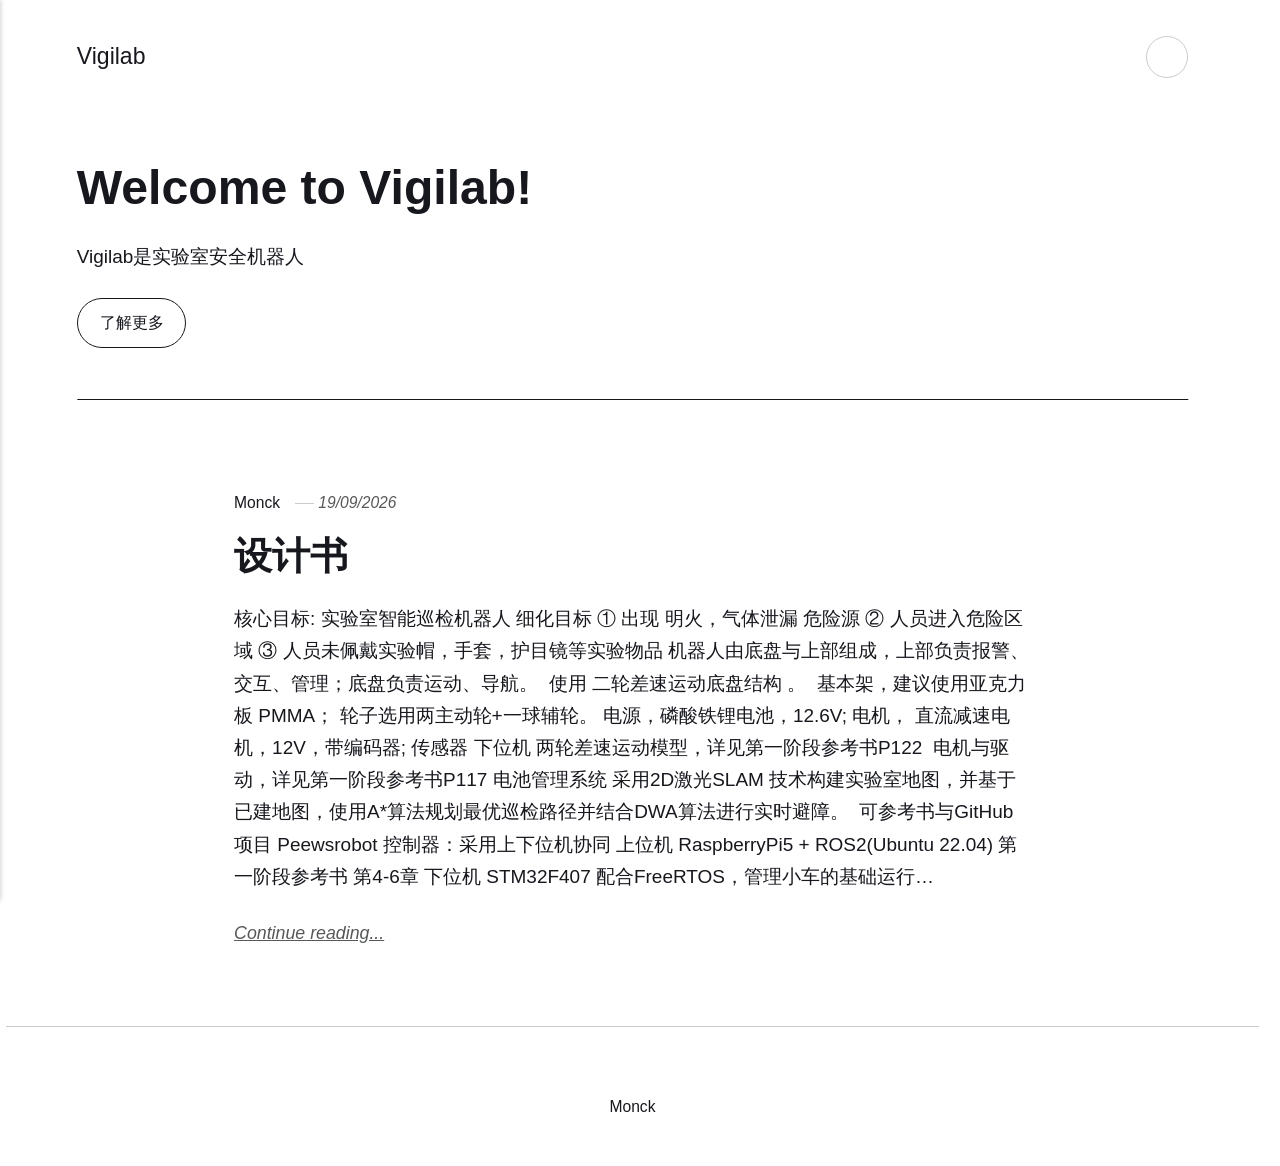
<file: index.html>
<!DOCTYPE html><html lang="zh-cn"><head><meta charset="utf-8"><meta http-equiv="X-UA-Compatible" content="IE=edge"><meta name="viewport" content="width=device-width,initial-scale=1"><title>Vigilab</title><meta name="generator" content="Publii Open-Source CMS for Static Site"><link rel="canonical" href="https://monck2006.github.io/Vigilab/"><link rel="alternate" type="application/atom+xml" href="https://monck2006.github.io/Vigilab/feed.xml" title="Vigilab - RSS"><link rel="alternate" type="application/json" href="https://monck2006.github.io/Vigilab/feed.json" title="Vigilab - JSON"><meta property="og:title" content="Vigilab"><meta property="og:site_name" content="Vigilab"><meta property="og:description" content=""><meta property="og:url" content="https://monck2006.github.io/Vigilab/"><meta property="og:type" content="website"><link rel="stylesheet" href="https://monck2006.github.io/Vigilab/assets/css/style.css?v&#x3D;a0ba884548820066dfadd8416036abba"><script type="application/ld+json">{"@context":"http://schema.org","@type":"Organization","name":"Vigilab","url":"https://monck2006.github.io/Vigilab/"}</script><noscript><style>img[loading] {
                    opacity: 1;
                }</style></noscript></head><body class="home-template"><header class="top js-header"><a class="logo" href="https://monck2006.github.io/Vigilab/">Vigilab</a><nav class="navbar js-navbar"><button class="navbar__toggle js-toggle" aria-label="Menu" aria-haspopup="true" aria-expanded="false"><span class="navbar__toggle-box"><span class="navbar__toggle-inner">Menu</span></span></button><ul class="navbar__menu"></ul></nav><div class="search"><div class="search__overlay js-search-overlay"><div class="wrapper search__overlay-inner"></div></div><button class="search__btn btn--icon js-search-btn" aria-label="Search"><svg height="18" width="18" role="presentation" focusable="false"><use xlink:href="https://monck2006.github.io/Vigilab/assets/svg/svg-map.svg#search"/></svg></button></div></header><main><div class="hero hero--noimage"><header class="hero__content"><div class="wrapper"><h1>Welcome to Vigilab!</h1><p>Vigilab是实验室安全机器人</p><p><a href="#" class="btn">了解更多</a></p></div></header></div><div class="wrapper feed"><article class="feed__item feed__item--centered"><div class="feed__content"><header><div class="feed__meta"><a href="https://monck2006.github.io/Vigilab/authors/monck/" class="feed__author">Monck</a> <time datetime="2026-09-19T15:54" class="feed__date">19/09/2026</time></div><h2 class="feed__title"><a href="https://monck2006.github.io/Vigilab/she-ji-shu.html">设计书</a></h2></header><p>核心目标: ​实验室智能巡检机器人 细化目标 ① 出现 明火，气体泄漏 危险源 ② 人员进入危险区域 ③ 人员未佩戴实验帽，手套，护目镜等实验物品 机器人由底盘与上部组成，上部负责报警、交互、管理；底盘负责运动、导航。 ​​ 使用 ​二轮差速运动底盘结构 ​。 ​​ ​基本架​，建议使用亚克力板 PMMA； 轮子选用两主动轮+一球辅轮。 ​电源​，磷酸铁锂电池，12.6V; ​电机​， 直流减速电机，12V，带编码器; 传感器 下位机 ​两轮差速运动模型​，详见第一阶段参考书P122 ​​ 电机与驱动，详见第一阶段参考书P117 电池管理系统 采用2D激光SLAM 技术构建实验室地图，并基于已建地图，使用A*算法规划最优巡检路径并结合DWA算法进行实时避障。 ​​ 可参考书与GitHub项目 Peewsrobot 控制器：采用上下位机协同 上位机 RaspberryPi5 + ​ROS2​(Ubuntu 22.04) 第一阶段参考书 第4-6章 下位机 STM32F407 配合​FreeRTOS​，管理小车的基础运行&hellip;</p><a href="https://monck2006.github.io/Vigilab/she-ji-shu.html" class="readmore feed__readmore">Continue reading...</a></div></article></div></main><footer class="footer"><div class="wrapper"><div class="footer__copyright"><p>Monck</p></div></div></footer><script defer="defer" src="https://monck2006.github.io/Vigilab/assets/js/scripts.min.js?v&#x3D;dafec4f87fead6718cb125f0b0fc8441"></script><script>window.publiiThemeMenuConfig={mobileMenuMode:'sidebar',animationSpeed:300,submenuWidth: 'auto',doubleClickTime:500,mobileMenuExpandableSubmenus:true,relatedContainerForOverlayMenuSelector:'.top'};</script><script>var images = document.querySelectorAll('img[loading]');
        for (var i = 0; i < images.length; i++) {
            if (images[i].complete) {
                images[i].classList.add('is-loaded');
            } else {
                images[i].addEventListener('load', function () {
                    this.classList.add('is-loaded');
                }, false);
            }
        }</script></body></html>
</file>
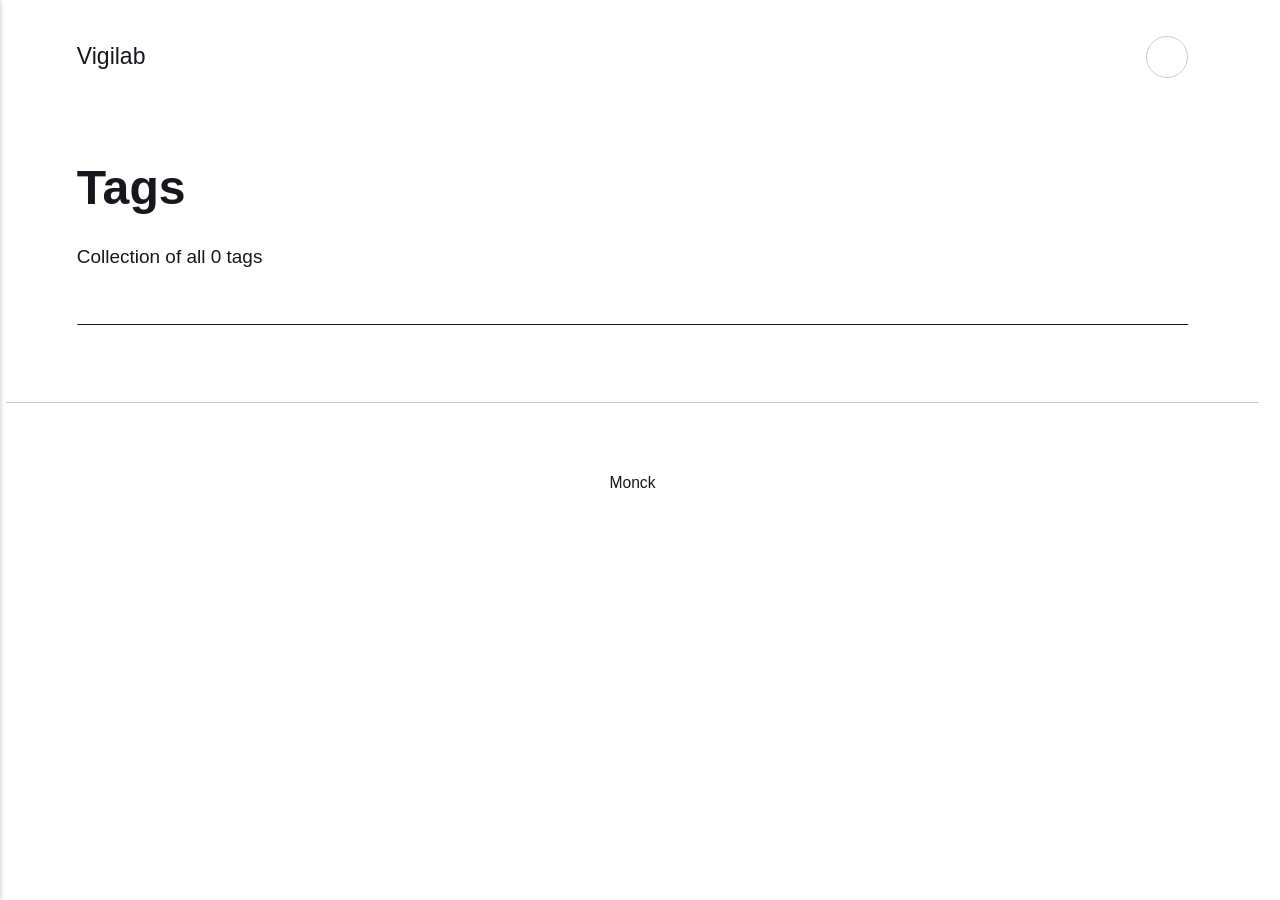
<file: tags/index.html>
<!DOCTYPE html><html lang="zh-cn"><head><meta charset="utf-8"><meta http-equiv="X-UA-Compatible" content="IE=edge"><meta name="viewport" content="width=device-width,initial-scale=1"><title>All tags - Vigilab</title><meta name="robots" content="noindex, follow"><meta name="generator" content="Publii Open-Source CMS for Static Site"><link rel="alternate" type="application/atom+xml" href="https://monck2006.github.io/Vigilab/feed.xml" title="Vigilab - RSS"><link rel="alternate" type="application/json" href="https://monck2006.github.io/Vigilab/feed.json" title="Vigilab - JSON"><meta property="og:title" content="Vigilab"><meta property="og:site_name" content="Vigilab"><meta property="og:description" content=""><meta property="og:url" content="https://monck2006.github.io/Vigilab/tags/"><meta property="og:type" content="website"><link rel="stylesheet" href="https://monck2006.github.io/Vigilab/assets/css/style.css?v&#x3D;a0ba884548820066dfadd8416036abba"><script type="application/ld+json">{"@context":"http://schema.org","@type":"Organization","name":"Vigilab","url":"https://monck2006.github.io/Vigilab/"}</script><noscript><style>img[loading] {
                    opacity: 1;
                }</style></noscript></head><body class="tags-template"><header class="top js-header"><a class="logo" href="https://monck2006.github.io/Vigilab/">Vigilab</a><nav class="navbar js-navbar"><button class="navbar__toggle js-toggle" aria-label="Menu" aria-haspopup="true" aria-expanded="false"><span class="navbar__toggle-box"><span class="navbar__toggle-inner">Menu</span></span></button><ul class="navbar__menu"></ul></nav><div class="search"><div class="search__overlay js-search-overlay"><div class="wrapper search__overlay-inner"></div></div><button class="search__btn btn--icon js-search-btn" aria-label="Search"><svg height="18" width="18" role="presentation" focusable="false"><use xlink:href="https://monck2006.github.io/Vigilab/assets/svg/svg-map.svg#search"/></svg></button></div></header><main class="page page--tags"><div class="hero hero--noimage"><header class="hero__content"><div class="wrapper"><h1>Tags</h1><p class="page__desc">Collection of all 0 tags</p></div></header></div><div class="wrapper"><ul class="feed feed--grid"></ul></div></main><footer class="footer"><div class="wrapper"><div class="footer__copyright"><p>Monck</p></div></div></footer><script defer="defer" src="https://monck2006.github.io/Vigilab/assets/js/scripts.min.js?v&#x3D;dafec4f87fead6718cb125f0b0fc8441"></script><script>window.publiiThemeMenuConfig={mobileMenuMode:'sidebar',animationSpeed:300,submenuWidth: 'auto',doubleClickTime:500,mobileMenuExpandableSubmenus:true,relatedContainerForOverlayMenuSelector:'.top'};</script><script>var images = document.querySelectorAll('img[loading]');
        for (var i = 0; i < images.length; i++) {
            if (images[i].complete) {
                images[i].classList.add('is-loaded');
            } else {
                images[i].addEventListener('load', function () {
                    this.classList.add('is-loaded');
                }, false);
            }
        }</script></body></html>
</file>
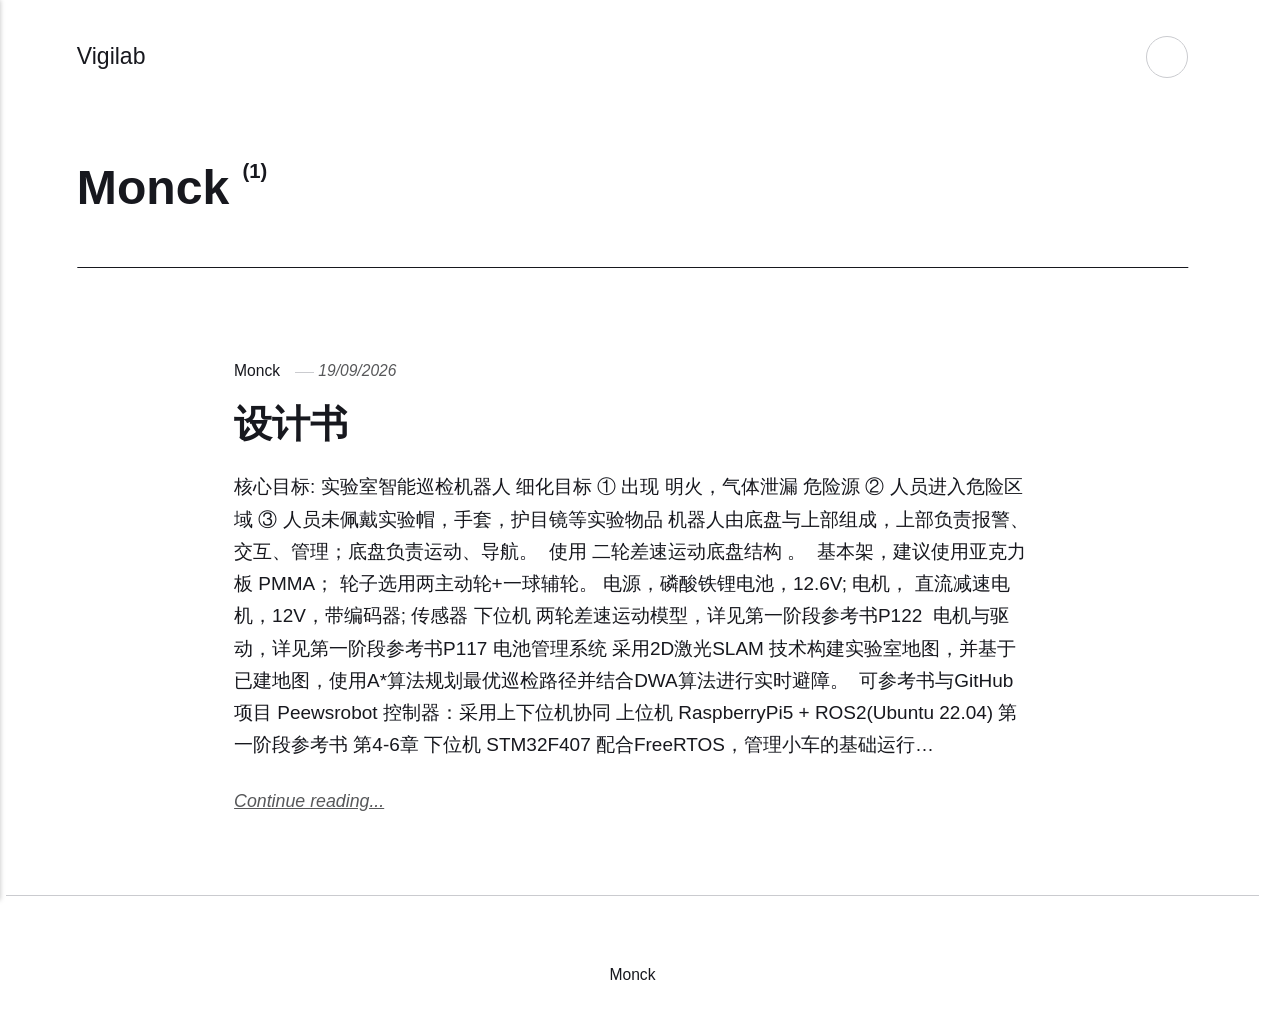
<file: authors/monck/index.html>
<!DOCTYPE html><html lang="zh-cn"><head><meta charset="utf-8"><meta http-equiv="X-UA-Compatible" content="IE=edge"><meta name="viewport" content="width=device-width,initial-scale=1"><title>Author: Monck - Vigilab</title><meta name="robots" content="noindex, follow"><meta name="generator" content="Publii Open-Source CMS for Static Site"><link rel="alternate" type="application/atom+xml" href="https://monck2006.github.io/Vigilab/feed.xml" title="Vigilab - RSS"><link rel="alternate" type="application/json" href="https://monck2006.github.io/Vigilab/feed.json" title="Vigilab - JSON"><meta property="og:title" content="Monck"><meta property="og:site_name" content="Vigilab"><meta property="og:description" content=""><meta property="og:url" content="https://monck2006.github.io/Vigilab/authors/monck/"><meta property="og:type" content="website"><link rel="stylesheet" href="https://monck2006.github.io/Vigilab/assets/css/style.css?v&#x3D;a0ba884548820066dfadd8416036abba"><script type="application/ld+json">{"@context":"http://schema.org","@type":"Organization","name":"Vigilab","url":"https://monck2006.github.io/Vigilab/"}</script><noscript><style>img[loading] {
                    opacity: 1;
                }</style></noscript></head><body class="author-template"><header class="top js-header"><a class="logo" href="https://monck2006.github.io/Vigilab/">Vigilab</a><nav class="navbar js-navbar"><button class="navbar__toggle js-toggle" aria-label="Menu" aria-haspopup="true" aria-expanded="false"><span class="navbar__toggle-box"><span class="navbar__toggle-inner">Menu</span></span></button><ul class="navbar__menu"></ul></nav><div class="search"><div class="search__overlay js-search-overlay"><div class="wrapper search__overlay-inner"></div></div><button class="search__btn btn--icon js-search-btn" aria-label="Search"><svg height="18" width="18" role="presentation" focusable="false"><use xlink:href="https://monck2006.github.io/Vigilab/assets/svg/svg-map.svg#search"/></svg></button></div></header><main class="page page--author"><div class="hero hero--noimage"><header class="hero__content"><div class="wrapper page--author__wrapper"><div><h1>Monck <sup>(1)</sup></h1></div></div></header></div><div class="wrapper feed"><article class="feed__item feed__item--centered"><div class="feed__content"><header><div class="feed__meta"><a href="https://monck2006.github.io/Vigilab/authors/monck/" class="feed__author">Monck</a> <time datetime="2026-09-19T15:54" class="feed__date">19/09/2026</time></div><h2 class="feed__title"><a href="https://monck2006.github.io/Vigilab/she-ji-shu.html">设计书</a></h2></header><p>核心目标: ​实验室智能巡检机器人 细化目标 ① 出现 明火，气体泄漏 危险源 ② 人员进入危险区域 ③ 人员未佩戴实验帽，手套，护目镜等实验物品 机器人由底盘与上部组成，上部负责报警、交互、管理；底盘负责运动、导航。 ​​ 使用 ​二轮差速运动底盘结构 ​。 ​​ ​基本架​，建议使用亚克力板 PMMA； 轮子选用两主动轮+一球辅轮。 ​电源​，磷酸铁锂电池，12.6V; ​电机​， 直流减速电机，12V，带编码器; 传感器 下位机 ​两轮差速运动模型​，详见第一阶段参考书P122 ​​ 电机与驱动，详见第一阶段参考书P117 电池管理系统 采用2D激光SLAM 技术构建实验室地图，并基于已建地图，使用A*算法规划最优巡检路径并结合DWA算法进行实时避障。 ​​ 可参考书与GitHub项目 Peewsrobot 控制器：采用上下位机协同 上位机 RaspberryPi5 + ​ROS2​(Ubuntu 22.04) 第一阶段参考书 第4-6章 下位机 STM32F407 配合​FreeRTOS​，管理小车的基础运行&hellip;</p><a href="https://monck2006.github.io/Vigilab/she-ji-shu.html" class="readmore feed__readmore">Continue reading...</a></div></article></div></main><footer class="footer"><div class="wrapper"><div class="footer__copyright"><p>Monck</p></div></div></footer><script defer="defer" src="https://monck2006.github.io/Vigilab/assets/js/scripts.min.js?v&#x3D;dafec4f87fead6718cb125f0b0fc8441"></script><script>window.publiiThemeMenuConfig={mobileMenuMode:'sidebar',animationSpeed:300,submenuWidth: 'auto',doubleClickTime:500,mobileMenuExpandableSubmenus:true,relatedContainerForOverlayMenuSelector:'.top'};</script><script>var images = document.querySelectorAll('img[loading]');
        for (var i = 0; i < images.length; i++) {
            if (images[i].complete) {
                images[i].classList.add('is-loaded');
            } else {
                images[i].addEventListener('load', function () {
                    this.classList.add('is-loaded');
                }, false);
            }
        }</script></body></html>
</file>
